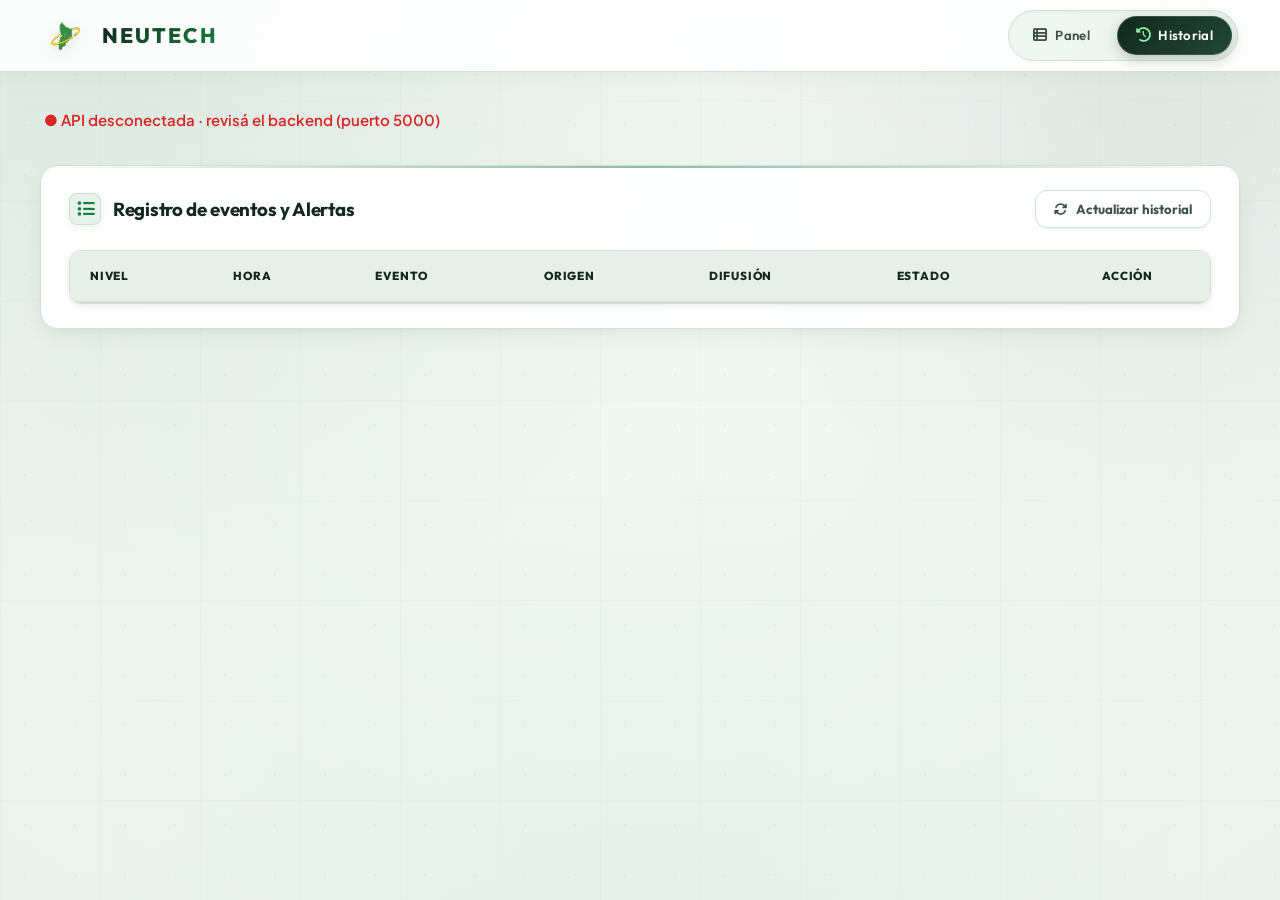
<file: Frontend/historial.html>
<!DOCTYPE html>
<html lang="es">
<head>
    <meta charset="UTF-8">
    <meta name="viewport" content="width=device-width, initial-scale=1.0">
    <link rel="preconnect" href="https://fonts.googleapis.com">
    <link rel="preconnect" href="https://fonts.gstatic.com" crossorigin>
    <link href="https://fonts.googleapis.com/css2?family=Outfit:wght@400;500;600;700;800;900&family=Plus+Jakarta+Sans:wght@400;500;600;700;800&family=JetBrains+Mono:wght@400;500;600;700&display=swap" rel="stylesheet">
    <link rel="stylesheet" href="style.css?v=nodes_responsive_fix">
    <link rel="stylesheet" href="https://cdnjs.cloudflare.com/ajax/libs/font-awesome/6.4.0/css/all.min.css">
    <title>NEUTECH - Historial de Eventos</title>
</head>
<body>
    <header class="top-navbar">
        <div class="logo-area">
            <img src="../imagenes/LOGO-removido.png" alt="Logo de neutech">
            <h2>NEUTECH</h2>
        </div>

        <nav class="nav-menu">
            <a href="index.html" class="nav-item"><i class="fa-solid fa-table-list"></i>Panel</a>
            <a href="historial.html" class="nav-item active"><i class="fa-solid fa-clock-rotate-left"></i> Historial</a>
        </nav>
    </header>

    <main class="main-content">
        <p id="api-connection-status" role="status" style="padding:8px 4px;font-weight:600">Conectando con API…</p>
        <section class="table-section">
            <div class="panel-box full-width">
                <div class="table-header">
                    <h2><i class="fa-solid fa-list"></i> Registro de eventos y Alertas</h2>
                    <button id="btn-clear" class="btn-secondary"><i class="fa-solid fa-rotate"></i> Actualizar historial</button>
                </div>
                <div class="table-responsive">
                    <table>
                        <thead>
                            <tr>
                                <th>Nivel</th>
                                <th>Hora</th>
                                <th>Evento</th>
                                <th>Origen</th>
                                <th>Difusión</th>
                                <th>Estado</th>
                                <th>Acción</th>
                            </tr>
                        </thead>
                        <tbody id="history-table-body">
                        </tbody>
                    </table>
                </div>
            </div>
        </section>
    </main>

    <script src="script.js?v=api_grupo5_1"></script>
</body>
</html>
</file>
<file: Frontend/style.css>
@import url('https://fonts.googleapis.com/css2?family=JetBrains+Mono:wght@400;500;600;700&family=Outfit:wght@400;500;600;700;800;900&family=Plus+Jakarta+Sans:ital,wght@0,400;0,500;0,600;0,700;0,800;1,400&display=swap');

:root {
    --brand-primary: #12281D;          
    --brand-primary-light: #1C382B;    
    --brand-accent: #15803D;           
    --brand-accent-hover: #166534;     
    --brand-accent-glow: rgba(21, 128, 61, 0.22);
    --brand-surface: #E8F2EC;         
    --brand-surface-soft: #F1F7F3;    
    --brand-border: #C8DACE;           

    --bg-main: #EDF3EF;                
    --bg-card: rgba(255, 255, 255, 0.94);
    --bg-card-solid: #FFFFFF;
    --bg-card-hover: #FCFEFD;
    --bg-header: rgba(255, 255, 255, 0.88);
    --bg-subtle: #E8EFEA;
    --bg-subtle-hover: #DFE8E2;

    --border-color: #D3DFD7;
    --border-color-hover: #98B3A2;
    --border-subtle: #E4EDE7;
    --border-highlight: rgba(255, 255, 255, 0.85);

    --accent-red: #DC2626;            
    --accent-red-bg: #FEF2F2;
    --accent-red-border: #FCA5A5;
    --accent-red-text: #991B1B;
    --accent-red-glow: rgba(220, 38, 38, 0.25);

    --accent-orange: #EA580C;          
    --accent-orange-bg: #FFF7ED;
    --accent-orange-border: #FDBA74;
    --accent-orange-text: #9A3412;
    --accent-orange-glow: rgba(234, 88, 12, 0.22);

    --accent-yellow: #D97706;         
    --accent-yellow-bg: #FFFBEB;
    --accent-yellow-border: #FCD34D;
    --accent-yellow-text: #92400E;

    --accent-green: #15803D;          
    --accent-green-bg: #DCFCE7;
    --accent-green-border: #86EFAC;
    --accent-green-text: #166534;

    --accent-blue: #0284C7;            
    --accent-blue-bg: #F0F9FF;
    --accent-blue-border: #BAE6FD;
    --accent-blue-text: #0369A1;

    --text-main: #14241B;       
    --text-secondary: #3D5347;         
    --text-muted: #627A6E;             
    --text-inverted: #FFFFFF;

    --font-display: 'Outfit', sans-serif;
    --font-main: 'Plus Jakarta Sans', system-ui, -apple-system, sans-serif;
    --font-mono: 'JetBrains Mono', Consolas, Menlo, monospace;

    --shadow-xs: 0 1px 3px rgba(18, 38, 28, 0.04), 0 1px 2px rgba(18, 38, 28, 0.02);
    --shadow-sm: 0 3px 8px -1px rgba(18, 38, 28, 0.06), 0 1px 3px rgba(18, 38, 28, 0.04);
    --shadow-card: 0 8px 24px -4px rgba(18, 38, 28, 0.07), 0 2px 6px -1px rgba(18, 38, 28, 0.04), inset 0 1px 0 rgba(255, 255, 255, 0.9);
    --shadow-card-hover: 0 16px 36px -6px rgba(18, 38, 28, 0.12), 0 4px 12px -2px rgba(18, 38, 28, 0.06), inset 0 1px 0 rgba(255, 255, 255, 1);
    --shadow-elevated: 0 24px 48px -12px rgba(18, 38, 28, 0.14), 0 8px 20px -4px rgba(18, 38, 28, 0.06);

    --radius-xs: 6px;
    --radius-sm: 8px;
    --radius-md: 12px;
    --radius-lg: 18px;
    --radius-xl: 24px;
    --radius-full: 9999px;
    --transition-fast: all 0.18s cubic-bezier(0.16, 1, 0.3, 1);
    --transition: all 0.28s cubic-bezier(0.16, 1, 0.3, 1);
    --transition-slow: all 0.4s cubic-bezier(0.16, 1, 0.3, 1);
}

*, *::before, *::after {
    margin: 0;
    padding: 0;
    box-sizing: border-box;
}

html {
    font-size: 15px;
    scroll-behavior: smooth;
    color-scheme: light;
}

body {
    background-color: var(--bg-main);
    color: var(--text-main);
    font-family: var(--font-main);
    min-height: 100vh;
    display: flex;
    flex-direction: column;
    line-height: 1.55;
    -webkit-font-smoothing: antialiased;
    -moz-osx-font-smoothing: grayscale;

    background-image: 
        radial-gradient(1100px circle at 10% 0%, rgba(21, 128, 61, 0.09), transparent 60%),
        radial-gradient(900px circle at 90% 12%, rgba(28, 56, 43, 0.07), transparent 50%),
        radial-gradient(1200px circle at 50% 100%, rgba(34, 197, 94, 0.06), transparent 70%),
        radial-gradient(ellipse at 50% 50%, rgba(255, 255, 255, 0.5), transparent 100%);
    background-attachment: fixed;
    position: relative;
}

body::before {
    content: '';
    position: fixed;
    inset: 0;
    background-image: 
        radial-gradient(circle at 25px 25px, rgba(20, 50, 35, 0.035) 1.5px, transparent 0),
        linear-gradient(to right, rgba(20, 50, 35, 0.015) 1px, transparent 1px),
        linear-gradient(to bottom, rgba(20, 50, 35, 0.015) 1px, transparent 1px);
    background-size: 50px 50px, 100px 100px, 100px 100px;
    pointer-events: none;
    z-index: 0;
}

::-webkit-scrollbar {
    width: 9px;
    height: 9px;
}
::-webkit-scrollbar-track {
    background: #E2ECE5;
}
::-webkit-scrollbar-thumb {
    background: #AFC2B5;
    border-radius: var(--radius-full);
    border: 2px solid #E2ECE5;
}
::-webkit-scrollbar-thumb:hover {
    background: #8FA697;
}

.top-navbar {
    height: 72px;
    background-color: var(--bg-header);
    backdrop-filter: blur(18px);
    -webkit-backdrop-filter: blur(18px);
    border-bottom: 1px solid var(--border-color);
    display: flex;
    align-items: center;
    justify-content: space-between;
    padding: 0 clamp(18px, 4vw, 42px);
    position: sticky;
    top: 0;
    z-index: 1000;
    box-shadow: 0 4px 20px -2px rgba(18, 38, 28, 0.05), inset 0 -1px 0 rgba(255, 255, 255, 0.7);
    transition: var(--transition);
}

.logo-area {
    display: flex;
    align-items: center;
    gap: 12px;
    text-decoration: none;
    user-select: none;
    position: relative;
}

.logo-area img {
    height: 48px;
    width: 48px;
    max-height: 48px;
    object-fit: contain;
    display: block;
    transition: var(--transition);
    filter: drop-shadow(0 4px 8px rgba(18, 38, 28, 0.12));
}

.logo-area:hover img {
    transform: scale(1.08) rotate(-2deg);
}


.logo-area h2 {
    font-family: var(--font-display, sans-serif);
    font-size: 1.4rem;
    font-weight: 800;
    letter-spacing: 2px;
    background: linear-gradient(
        135deg,
        var(--brand-primary, #2c5f4f) 0%,
        var(--brand-accent, #a7c9a5) 100%
    );
    background-clip: text;
    -webkit-background-clip: text;
    color: transparent;
    -webkit-text-fill-color: transparent;
    display: flex;
    align-items: center;
    gap: 8px;
    line-height: 1;
}


.nav-menu {
    display: flex;
    align-items: center;
    gap: 8px;
    background: rgba(235, 243, 238, 0.75);
    padding: 5px;
    border-radius: var(--radius-full);
    border: 1px solid var(--border-color);
    box-shadow: inset 0 1px 3px rgba(18, 38, 28, 0.05);
}

.nav-item {
    display: flex;
    align-items: center;
    gap: 8px;
    padding: 8px 18px;
    color: var(--text-secondary);
    text-decoration: none;
    border-radius: var(--radius-full);
    font-family: var(--font-display);
    font-size: 0.88rem;
    font-weight: 600;
    letter-spacing: 0.3px;
    white-space: nowrap;
    transition: var(--transition-fast);
    border: 1px solid transparent;
    position: relative;
}

.nav-item i {
    font-size: 0.95rem;
    transition: var(--transition-fast);
}

.nav-item:hover {
    color: var(--brand-primary);
    background-color: rgba(255, 255, 255, 0.8);
    transform: translateY(-1px);
}

.nav-item.active {
    color: var(--text-inverted);
    background: linear-gradient(135deg, var(--brand-primary) 0%, #224736 100%);
    box-shadow: 0 4px 14px rgba(18, 40, 29, 0.25);
    border-color: rgba(255, 255, 255, 0.15);
}

.nav-item.active i {
    color: #86EFAC;
}

.main-content {
    flex: 1;
    width: 100%;
    max-width: 1440px;
    margin: 0 auto;
    padding: 28px clamp(16px, 3.5vw, 40px);
    display: flex;
    flex-direction: column;
    gap: 26px;
    position: relative;
    z-index: 1;
}

.panel-box {
    background-color: var(--bg-card);
    backdrop-filter: blur(14px);
    -webkit-backdrop-filter: blur(14px);
    border: 1px solid var(--border-color);
    border-radius: var(--radius-lg);
    padding: 24px 28px;
    box-shadow: var(--shadow-card);
    transition: var(--transition);
    position: relative;
    overflow: hidden;
}

.panel-box::before {
    content: '';
    position: absolute;
    top: 0;
    left: 0;
    right: 0;
    height: 2px;
    background: linear-gradient(90deg, transparent 0%, var(--brand-accent) 50%, transparent 100%);
    opacity: 0.5;
    transition: var(--transition);
}

.panel-box:hover {
    border-color: var(--border-color-hover);
    box-shadow: var(--shadow-card-hover);
}

.panel-box:hover::before {
    opacity: 0.9;
}

.panel-box.full-width {
    width: 100%;
}

.panel-box h2 {
    font-family: var(--font-display);
    font-size: 1.22rem;
    font-weight: 700;
    letter-spacing: -0.3px;
    color: var(--brand-primary);
    display: flex;
    align-items: center;
    gap: 12px;
    margin-bottom: 20px;
}

.panel-box h2 i {
    color: var(--brand-accent);
    font-size: 1.15rem;
    width: 32px;
    height: 32px;
    border-radius: var(--radius-sm);
    background: var(--brand-surface);
    display: inline-flex;
    align-items: center;
    justify-content: center;
    border: 1px solid rgba(21, 128, 61, 0.15);
    box-shadow: 0 2px 6px rgba(21, 128, 61, 0.08);
}

.top-dashboard-grid {
    display: grid;
    grid-template-columns: 360px 1fr;
    gap: 24px;
    align-items: stretch;
}

.kpi-grid {
    display: flex;
    flex-direction: column;
    gap: 18px;
    justify-content: space-between;
}

.kpi-card {
    background: linear-gradient(145deg, #FFFFFF 0%, #FFFDFD 60%, #FEF5F5 100%);
    border: 1px solid var(--border-color);
    border-radius: var(--radius-lg);
    padding: 36px 28px;
    display: flex;
    flex-direction: column;
    align-items: center;
    justify-content: center;
    text-align: center;
    gap: 18px;
    flex: 1;
    height: 100%;
    min-height: 220px;
    box-shadow: var(--shadow-card);
    transition: var(--transition);
    position: relative;
    overflow: hidden;
}

.kpi-card::after {
    content: '';
    position: absolute;
    top: 0;
    left: 0;
    right: 0;
    height: 4px;
    border-radius: var(--radius-lg) var(--radius-lg) 0 0;
    background: var(--accent-red);
    opacity: 0;
    transition: var(--transition);
}

.kpi-card:hover {
    transform: translateY(-3px);
    border-color: rgba(220, 38, 38, 0.35);
    box-shadow: 0 16px 36px -6px rgba(220, 38, 38, 0.12), var(--shadow-card-hover);
}

.kpi-card:hover::after {
    opacity: 1;
}

.kpi-icon {
    width: 76px;
    height: 76px;
    border-radius: var(--radius-lg);
    display: flex;
    align-items: center;
    justify-content: center;
    font-size: 2.1rem;
    flex-shrink: 0;
    transition: var(--transition);
    position: relative;
}

.kpi-card:hover .kpi-icon {
    transform: scale(1.08) rotate(4deg);
}

.kpi-icon.red {
    background: linear-gradient(135deg, #FEE2E2 0%, #FECACA 100%);
    color: var(--accent-red);
    border: 1px solid var(--accent-red-border);
    box-shadow: 0 4px 16px var(--accent-red-glow);
}

.kpi-icon.yellow {
    background: linear-gradient(135deg, #FEF3C7 0%, #FDE68A 100%);
    color: var(--accent-yellow);
    border: 1px solid var(--accent-yellow-border);
    box-shadow: 0 4px 14px rgba(217, 119, 6, 0.16);
}

.kpi-icon.green {
    background: linear-gradient(135deg, #DCFCE7 0%, #BBF7D0 100%);
    color: var(--accent-green);
    border: 1px solid var(--accent-green-border);
    box-shadow: 0 4px 14px var(--brand-accent-glow);
}

.kpi-icon.blue {
    background: linear-gradient(135deg, #E0F2FE 0%, #BAE6FD 100%);
    color: var(--accent-blue);
    border: 1px solid var(--accent-blue-border);
    box-shadow: 0 4px 14px rgba(2, 132, 199, 0.16);
}

.kpi-info {
    display: flex;
    flex-direction: column;
    justify-content: center;
    align-items: center;
    text-align: center;
}

.kpi-info h3 {
    font-family: var(--font-display);
    font-size: 0.95rem;
    font-weight: 700;
    text-transform: uppercase;
    letter-spacing: 1.2px;
    color: var(--text-muted);
    margin-bottom: 6px;
}

.kpi-info p {
    font-family: var(--font-display);
    font-size: 3.6rem;
    font-weight: 800;
    color: var(--brand-primary);
    line-height: 1;
    letter-spacing: -0.8px;
    font-variant-numeric: tabular-nums;
}

#kpi-active-alerts {
    color: var(--accent-red);
}

.map-container-box {
    display: flex;
    flex-direction: column;
    padding: 24px 28px;
    min-height: 310px;
}

.map-header {
    display: flex;
    justify-content: space-between;
    align-items: center;
    margin-bottom: 16px;
    flex-wrap: wrap;
    gap: 12px;
}

.map-header h2 {
    margin-bottom: 0;
    font-size: 1.18rem;
}

#copahue-map {
    width: 100%;
    flex: 1;
    min-height: 270px;
    background: #DFE8E2;
    border: 1px solid var(--border-color);
    border-radius: var(--radius-md);
    overflow: hidden;
    z-index: 1;
    box-shadow: inset 0 2px 8px rgba(18, 38, 28, 0.08), 0 2px 4px rgba(18, 38, 28, 0.02);
}

.leaflet-bar {
    border: 1px solid var(--border-color) !important;
    border-radius: var(--radius-sm) !important;
    overflow: hidden;
    box-shadow: var(--shadow-sm) !important;
}

.leaflet-bar a {
    background-color: rgba(255, 255, 255, 0.95) !important;
    color: var(--text-main) !important;
    border-bottom: 1px solid var(--border-subtle) !important;
    backdrop-filter: blur(8px);
    transition: var(--transition-fast);
}

.leaflet-bar a:hover {
    background-color: var(--brand-surface) !important;
    color: var(--brand-primary) !important;
}

.leaflet-popup-content-wrapper {
    background-color: rgba(255, 255, 255, 0.97) !important;
    backdrop-filter: blur(12px) !important;
    color: var(--text-main) !important;
    border: 1px solid var(--border-color);
    border-radius: var(--radius-md) !important;
    box-shadow: var(--shadow-elevated) !important;
    font-family: var(--font-main) !important;
    font-size: 0.9rem !important;
    line-height: 1.5 !important;
    padding: 6px 4px !important;
}

.leaflet-popup-tip {
    background-color: #FFFFFF !important;
    border: 1px solid var(--border-color);
}

.leaflet-container .leaflet-control-attribution {
    background: rgba(255, 255, 255, 0.88) !important;
    color: var(--text-muted) !important;
    font-size: 0.72rem !important;
    backdrop-filter: blur(6px);
    padding: 2px 8px !important;
    border-top-left-radius: var(--radius-xs);
}

.leaflet-container .leaflet-control-attribution a {
    color: var(--brand-accent) !important;
    font-weight: 600;
}

.priority-section .panel-box {
    border-color: #DCE8E0;
}

.priority-grid {
    display: grid;
    grid-template-columns: repeat(auto-fit, minmax(360px, 1fr));
    gap: 20px;
}

.priority-card {
    background: linear-gradient(160deg, #FFFFFF 0%, #FAFCFB 100%);
    border-radius: var(--radius-lg);
    padding: 22px 24px;
    border: 1px solid var(--border-color);
    box-shadow: var(--shadow-card);
    position: relative;
    overflow: hidden;
    transition: var(--transition);
    display: flex;
    flex-direction: column;
    justify-content: space-between;
}

.priority-card.critical {
    order: -999;
    grid-column: 1 / -1;
    background: linear-gradient(135deg, #FFF1F2 0%, #FFE4E6 45%, #FECDD3 100%);
    border: 2px solid #EF4444;
    border-left: 10px solid #DC2626;
    border-radius: var(--radius-lg);
    box-shadow: 0 0 0 1px #DC2626, 0 10px 36px -4px rgba(220, 38, 38, 0.42);
    position: relative;
    padding-top: 26px; 
    animation: estridente-beacon 1.8s ease-in-out infinite alternate;
}

.priority-card.critical::before {
    content: '';
    position: absolute;
    top: 0;
    left: 0;
    right: 0;
    height: 7px;
    background: repeating-linear-gradient(
        -45deg,
        #DC2626,
        #DC2626 14px,
        #FFFFFF 14px,
        #FFFFFF 28px
    );
    background-size: 39.6px 7px;
    animation: hazard-slide 1.5s linear infinite;
    border-top-left-radius: var(--radius-lg);
    border-top-right-radius: var(--radius-lg);
}

@keyframes hazard-slide {
    0% { background-position: 0 0; }
    100% { background-position: 39.6px 0; }
}

@keyframes estridente-beacon {
    0% {
        box-shadow: 0 0 0 0 rgba(220, 38, 38, 0.45), 
                    0 8px 30px rgba(220, 38, 38, 0.35);
        border-color: #EF4444;
    }
    100% {
        box-shadow: 0 0 0 10px rgba(220, 38, 38, 0.18), 
                    0 16px 50px rgba(220, 38, 38, 0.65);
        border-color: #B91C1C;
    }
}

.priority-card.critical h3 {
    font-size: 1.35rem;
    font-weight: 800;
    color: #881337;
    letter-spacing: -0.3px;
    display: flex;
    align-items: center;
    gap: 8px;
}

.priority-card.critical .badge-risk.risk-critical {
    font-size: 0.85rem;
    padding: 6px 16px;
    letter-spacing: 1px;
    background: linear-gradient(135deg, #DC2626 0%, #991B1B 100%);
    box-shadow: 0 0 18px rgba(220, 38, 38, 0.85);
    animation: alarm-badge-flash 1s ease-in-out infinite alternate;
}

@keyframes alarm-badge-flash {
    0% {
        transform: scale(1);
        box-shadow: 0 0 12px rgba(220, 38, 38, 0.8);
    }
    100% {
        transform: scale(1.08);
        box-shadow: 0 0 24px rgba(220, 38, 38, 1);
    }
}

.priority-card.critical .priority-card-actions {
    background: rgba(255, 255, 255, 0.65);
    padding: 12px 16px;
    border-radius: var(--radius-sm);
    border: 1px solid rgba(220, 38, 38, 0.18);
    margin-top: 18px;
}

.priority-card.high {
    border-left: 6px solid var(--accent-orange);
    background: linear-gradient(150deg, #FFFFFF 0%, #FFFAF5 60%, #FFEDD5 100%);
    border-color: #FED7AA;
    box-shadow: 0 8px 28px -4px var(--accent-orange-glow), 0 2px 6px rgba(234, 88, 12, 0.08), inset 0 1px 0 rgba(255, 255, 255, 1);
}

.priority-card.high::before {
    content: '';
    position: absolute;
    top: 0;
    right: 0;
    width: 120px;
    height: 120px;
    background: radial-gradient(circle at top right, rgba(234, 88, 12, 0.12), transparent 70%);
    pointer-events: none;
}

.priority-card:hover {
    box-shadow: var(--shadow-card-hover);
    transform: translateY(-3px);
}

.priority-card.critical:hover {
    box-shadow: 0 0 0 12px rgba(220, 38, 38, 0.22), 0 20px 55px rgba(220, 38, 38, 0.7);
    transform: translateY(-4px);
}

.priority-card.high:hover {
    box-shadow: 0 14px 34px -4px rgba(234, 88, 12, 0.25), 0 4px 10px rgba(234, 88, 12, 0.1);
}

.priority-card-top {
    display: flex;
    justify-content: space-between;
    align-items: center;
    margin-bottom: 12px;
    gap: 10px;
    flex-wrap: wrap;
}

.priority-card h3 {
    font-family: var(--font-display);
    font-size: 1.15rem;
    font-weight: 700;
    color: var(--brand-primary);
    line-height: 1.35;
    margin-bottom: 10px;
    letter-spacing: -0.2px;
}

.priority-card-meta {
    font-size: 0.82rem;
    color: var(--text-secondary);
    display: flex;
    align-items: center;
    gap: 14px;
    margin-bottom: 14px;
    flex-wrap: wrap;
}

.priority-card-meta span {
    display: inline-flex;
    align-items: center;
    gap: 6px;
    background: rgba(255, 255, 255, 0.7);
    padding: 3px 8px;
    border-radius: var(--radius-xs);
    border: 1px solid rgba(28, 56, 43, 0.08);
}

.priority-card-meta i {
    color: var(--brand-accent);
}

.priority-card-actions {
    display: flex;
    justify-content: space-between;
    align-items: center;
    margin-top: 16px;
    padding-top: 14px;
    border-top: 1px solid rgba(28, 56, 43, 0.08);
}

.badge-risk {
    display: inline-flex;
    align-items: center;
    gap: 6px;
    padding: 5px 12px;
    border-radius: var(--radius-full);
    font-family: var(--font-display);
    font-size: 0.76rem;
    font-weight: 700;
    letter-spacing: 0.5px;
    text-transform: uppercase;
    box-shadow: 0 1px 3px rgba(18, 38, 28, 0.06);
    transition: var(--transition-fast);
}

.badge-risk.risk-normal {
    background: #EAF7EE;
    color: #166534;
    border: 1px solid #86EFAC;
}

.badge-risk.risk-low,
.badge-risk.risk-bajo {
    background: var(--accent-blue-bg);
    color: var(--accent-blue-text);
    border: 1px solid var(--accent-blue-border);
}

.badge-risk.risk-medium,
.badge-risk.risk-medio {
    background: var(--accent-yellow-bg);
    color: var(--accent-yellow-text);
    border: 1px solid var(--accent-yellow-border);
}

.badge-risk.risk-high,
.badge-risk.risk-alto {
    background: var(--accent-orange-bg);
    color: var(--accent-orange-text);
    border: 1px solid var(--accent-orange-border);
}

.badge-risk.risk-critical,
.badge-risk.risk-critico,
.badge-risk.risk-crítico {
    background: linear-gradient(135deg, #DC2626 0%, #B91C1C 100%);
    color: #FFFFFF;
    border: 1px solid #991B1B;
    box-shadow: 0 0 14px var(--accent-red-glow);
    animation: critical-pulse 2s cubic-bezier(0.4, 0, 0.6, 1) infinite;
}

@keyframes critical-pulse {
    0%, 100% {
        transform: scale(1);
        box-shadow: 0 0 12px var(--accent-red-glow);
    }
    50% {
        transform: scale(1.03);
        box-shadow: 0 0 20px rgba(220, 38, 38, 0.45);
    }
}

.badge-unevaluated {
    display: inline-flex;
    align-items: center;
    gap: 6px;
    padding: 4px 10px;
    border-radius: var(--radius-xs);
    font-family: var(--font-display);
    font-size: 0.74rem;
    font-weight: 700;
    background: #FEF3C7;
    color: #92400E;
    border: 1px dashed #D97706;
    margin-top: 6px;
    box-shadow: var(--shadow-xs);
}

.badge-origin {
    display: inline-flex;
    align-items: center;
    gap: 6px;
    padding: 4px 10px;
    border-radius: var(--radius-full);
    font-family: var(--font-display);
    font-size: 0.72rem;
    font-weight: 700;
    text-transform: uppercase;
    letter-spacing: 0.5px;
    transition: var(--transition-fast);
}

.badge-origin.real {
    background: linear-gradient(135deg, #DCFCE7 0%, #BBF7D0 100%);
    color: #14532D;
    border: 1px solid #86EFAC;
    box-shadow: 0 2px 6px rgba(22, 101, 52, 0.14);
}

.badge-origin.simulated,
.badge-origin.test {
    background: #F1F5F9;
    color: #475569;
    border: 1px dashed #94A3B8;
}

.channels-list {
    display: flex;
    flex-wrap: wrap;
    gap: 6px;
    margin-top: 6px;
}

.channel-tag {
    display: inline-flex;
    align-items: center;
    gap: 6px;
    font-size: 0.74rem;
    font-weight: 600;
    color: var(--text-secondary);
    background: rgba(255, 255, 255, 0.85);
    border: 1px solid var(--border-color);
    padding: 3px 9px;
    border-radius: var(--radius-xs);
    box-shadow: 0 1px 2px rgba(18, 38, 28, 0.03);
    transition: var(--transition-fast);
}

.channel-tag i {
    font-size: 0.72rem;
    color: var(--brand-accent);
}

.channel-tag:hover {
    background: #FFFFFF;
    border-color: var(--brand-accent);
    color: var(--brand-primary);
    transform: translateY(-1px);
}

.nodes-grid {
    display: grid;
    grid-template-columns: repeat(3, 1fr);
    gap: 18px;
}

.node-card {
    background: linear-gradient(160deg, #FFFFFF 0%, #FAFCFB 100%);
    border: 1px solid var(--border-color);
    border-radius: var(--radius-md);
    padding: 16px 18px;
    display: flex;
    justify-content: space-between;
    align-items: center;
    box-shadow: var(--shadow-xs);
    transition: var(--transition);
    gap: 12px;
    min-width: 0;
    min-height: 84px;
    position: relative;
}

.node-card:hover {
    border-color: var(--border-color-hover);
    box-shadow: var(--shadow-sm);
    transform: translateY(-2px);
    background: #FFFFFF;
}

.node-info {
    display: flex;
    align-items: center;
    gap: 12px;
    min-width: 0;
    flex: 1 1 auto;
}

.node-info > div:last-child {
    min-width: 0;
    flex: 1 1 auto;
}

.node-icon {
    width: 42px;
    height: 42px;
    border-radius: var(--radius-md);
    display: flex;
    align-items: center;
    justify-content: center;
    font-size: 1.1rem;
    background: var(--brand-surface);
    color: var(--brand-accent);
    border: 1px solid rgba(21, 128, 61, 0.15);
    flex-shrink: 0;
    transition: var(--transition-fast);
}

.node-card:hover .node-icon {
    background: var(--brand-accent);
    color: #FFFFFF;
    transform: scale(1.05);
}

.node-title {
    font-family: var(--font-display);
    font-size: 0.92rem;
    font-weight: 700;
    color: var(--brand-primary);
    line-height: 1.25;
    word-break: normal;
    overflow-wrap: break-word;
}

.node-subtitle {
    font-size: 0.76rem;
    color: var(--text-muted);
    margin-top: 2px;
    white-space: nowrap;
    overflow: hidden;
    text-overflow: ellipsis;
}

.node-state {
    display: inline-flex;
    align-items: center;
    gap: 6px;
    padding: 5px 11px;
    border-radius: var(--radius-full);
    font-family: var(--font-display);
    font-size: 0.72rem;
    font-weight: 700;
    text-transform: uppercase;
    letter-spacing: 0.4px;
    white-space: nowrap;
    flex-shrink: 0;
}

.node-state.active {
    background: var(--accent-green-bg);
    color: var(--accent-green-text);
    border: 1px solid var(--accent-green-border);
}

.node-state.active::before {
    content: '';
    width: 7px;
    height: 7px;
    border-radius: 50%;
    background: var(--accent-green);
    box-shadow: 0 0 6px rgba(21, 128, 61, 0.6);
    animation: status-ping 2s infinite;
}

.node-state.offline {
    background: #F1F5F9;
    color: #64748B;
    border: 1px solid #CBD5E1;
}

.node-state.offline::before {
    content: '';
    width: 7px;
    height: 7px;
    border-radius: 50%;
    background: #94A3B8;
}

.node-state.error {
    background: var(--accent-red-bg);
    color: var(--accent-red-text);
    border: 1px solid var(--accent-red-border);
}

.node-state.error::before {
    content: '';
    width: 7px;
    height: 7px;
    border-radius: 50%;
    background: var(--accent-red);
    box-shadow: 0 0 6px rgba(220, 38, 38, 0.6);
    animation: status-ping 1.5s infinite;
}

@keyframes status-ping {
    0%, 100% { transform: scale(1); opacity: 1; }
    50% { transform: scale(1.3); opacity: 0.7; }
}

.table-header {
    display: flex;
    justify-content: space-between;
    align-items: center;
    margin-bottom: 22px;
    flex-wrap: wrap;
    gap: 14px;
}

.table-header h2 {
    margin-bottom: 0;
    font-size: 1.25rem;
}

.table-responsive {
    width: 100%;
    overflow-x: auto;
    -webkit-overflow-scrolling: touch;
    border: 1px solid var(--border-color);
    border-radius: var(--radius-md);
    background-color: var(--bg-card-solid);
    box-shadow: var(--shadow-sm);
}

table {
    width: 100%;
    min-width: 820px;
    border-collapse: separate;
    border-spacing: 0;
    text-align: left;
}

th {
    background-color: var(--bg-subtle);
    color: var(--brand-primary);
    font-family: var(--font-display);
    font-size: 0.78rem;
    font-weight: 800;
    text-transform: uppercase;
    letter-spacing: 0.8px;
    padding: 16px 20px;
    border-bottom: 2px solid var(--border-color);
    user-select: none;
    white-space: nowrap;
    position: sticky;
    top: 0;
    z-index: 10;
}

td {
    padding: 16px 20px;
    border-bottom: 1px solid var(--border-subtle);
    font-size: 0.9rem;
    color: var(--text-main);
    vertical-align: middle;
    transition: var(--transition-fast);
}

th:last-child,
td:last-child {
    text-align: center;
}

tbody tr:last-child td {
    border-bottom: none;
}

tbody tr {
    transition: var(--transition-fast);
}

tbody tr:nth-child(even) {
    background-color: #FAFCFA;
}

tbody tr:hover {
    background-color: #F0F6F2;
}

tbody tr:hover td {
    color: var(--brand-primary);
}

/* Columna ID & Trazabilidad */
td:first-child {
    font-family: var(--font-mono);
    font-weight: 700;
    color: var(--brand-accent);
    font-size: 0.88rem;
    white-space: nowrap;
}

td:nth-child(2) {
    font-family: var(--font-mono);
    color: var(--text-secondary);
    font-size: 0.85rem;
    white-space: nowrap;
}

td:nth-child(3) strong {
    font-family: var(--font-display);
    font-weight: 700;
    color: var(--brand-primary);
    font-size: 0.96rem;
    display: block;
    margin-bottom: 4px;
}

.iso-timestamp {
    font-family: var(--font-mono);
    font-size: 0.84rem;
    font-weight: 600;
    color: var(--brand-primary);
    display: block;
}

.iso-sub {
    font-family: var(--font-mono);
    font-size: 0.74rem;
    color: var(--text-muted);
    display: block;
    margin-top: 2px;
}

button {
    font-family: var(--font-display);
}

.btn-secondary {
    display: inline-flex;
    align-items: center;
    gap: 9px;
    background-color: #FFFFFF;
    color: var(--text-secondary);
    border: 1px solid var(--border-color);
    padding: 10px 18px;
    border-radius: var(--radius-md);
    cursor: pointer;
    font-size: 0.88rem;
    font-weight: 700;
    box-shadow: var(--shadow-xs);
    transition: var(--transition-fast);
}

.btn-secondary:hover {
    background-color: var(--accent-red-bg);
    color: var(--accent-red);
    border-color: var(--accent-red-border);
    box-shadow: 0 4px 12px var(--accent-red-glow);
    transform: translateY(-1px);
}

.btn-secondary:active {
    transform: translateY(0);
}

.btn-action-sm {
    width: 36px;
    height: 36px;
    border-radius: var(--radius-sm);
    background: var(--bg-subtle);
    border: 1px solid var(--border-color);
    color: var(--text-secondary);
    display: inline-flex;
    align-items: center;
    justify-content: center;
    cursor: pointer;
    font-size: 0.92rem;
    transition: var(--transition-fast);
    box-shadow: var(--shadow-xs);
}

.btn-action-sm:hover {
    background: var(--accent-green);
    color: #FFFFFF;
    border-color: var(--accent-green);
    transform: scale(1.1);
    box-shadow: 0 4px 12px var(--brand-accent-glow);
}

.btn-action-sm:active {
    transform: scale(0.95);
}

.btn-primary {
    background: linear-gradient(135deg, var(--brand-accent) 0%, #166534 100%);
    color: #FFFFFF;
    border: none;
    padding: 12px 22px;
    border-radius: var(--radius-md);
    font-family: var(--font-display);
    font-weight: 700;
    font-size: 0.95rem;
    cursor: pointer;
    width: 100%;
    transition: var(--transition);
    box-shadow: 0 4px 14px var(--brand-accent-glow);
}

.btn-primary:hover {
    background: linear-gradient(135deg, #166534 0%, #14532D 100%);
    transform: translateY(-1px);
    box-shadow: 0 6px 18px var(--brand-accent-glow);
}

.btn-primary:active {
    transform: translateY(0);
}

footer {
    margin-top: auto;
    border-top: 1px solid var(--border-color);
    background-color: var(--bg-card);
    padding: 24px clamp(16px, 3.5vw, 40px);
    text-align: center;
    color: var(--text-muted);
    font-size: 0.84rem;
    display: flex;
    flex-direction: column;
    gap: 4px;
}

footer p:first-child {
    font-weight: 600;
    color: var(--text-secondary);
}

@media (max-width: 1200px) {
    .top-dashboard-grid {
        grid-template-columns: 320px 1fr;
        gap: 20px;
    }

    .kpi-card {
        padding: 28px 20px;
        gap: 14px;
    }

    .kpi-icon {
        width: 68px;
        height: 68px;
        font-size: 1.85rem;
    }

    .kpi-info p {
        font-size: 3.1rem;
    }
}

@media (max-width: 1024px) {
    .top-dashboard-grid {
        grid-template-columns: 1fr;
    }

    .kpi-grid {
        flex-direction: row;
    }

    .kpi-card {
        flex-direction: row;
        align-items: center;
        text-align: left;
        padding: 20px 24px;
        min-height: 90px;
        gap: 18px;
    }

    .kpi-card::after {
        top: 0;
        bottom: 0;
        right: 0;
        left: auto;
        width: 4px;
        height: 100%;
        border-radius: 0 var(--radius-lg) var(--radius-lg) 0;
    }

    .kpi-icon {
        width: 58px;
        height: 58px;
        font-size: 1.55rem;
        border-radius: var(--radius-md);
    }

    .kpi-info {
        align-items: flex-start;
        text-align: left;
    }

    .kpi-info h3 {
        font-size: 0.8rem;
        letter-spacing: 0.9px;
        margin-bottom: 4px;
    }

    .kpi-info p {
        font-size: 2rem;
    }

    #copahue-map {
        min-height: 290px;
    }

    .nodes-grid {
        grid-template-columns: repeat(2, 1fr);
        gap: 16px;
    }
}

@media (max-width: 768px) {
    .top-navbar {
        height: auto;
        padding: 14px 20px;
        flex-wrap: wrap;
        gap: 14px;
    }

    .nav-menu {
        width: 100%;
        justify-content: center;
    }

    .nav-item {
        flex: 1;
        justify-content: center;
    }

    .kpi-grid {
        flex-direction: column;
    }

    .table-header {
        flex-direction: column;
        align-items: stretch;
    }

    .btn-secondary {
        width: 100%;
        justify-content: center;
    }

    .main-content {
        padding: 20px 16px;
        gap: 20px;
    }

    .panel-box {
        padding: 20px 18px;
    }

    .priority-grid {
        grid-template-columns: 1fr;
    }

    .nodes-grid {
        grid-template-columns: 1fr;
    }
}

@media (max-width: 480px) {
    .logo-area img {
        height: 38px;
        width: 38px;
    }

    .logo-area h2 {
        font-size: 1.2rem;
    }

    .kpi-card {
        padding: 16px 18px;
        gap: 16px;
    }

    .kpi-icon {
        width: 48px;
        height: 48px;
        font-size: 1.3rem;
    }

    .kpi-info p {
        font-size: 1.55rem;
    }

    #copahue-map {
        min-height: 240px;
    }

    th, td {
        padding: 12px 14px;
        font-size: 0.84rem;
    }

    .badge-risk {
        padding: 4px 8px;
        font-size: 0.72rem;
    }
}
</file>
